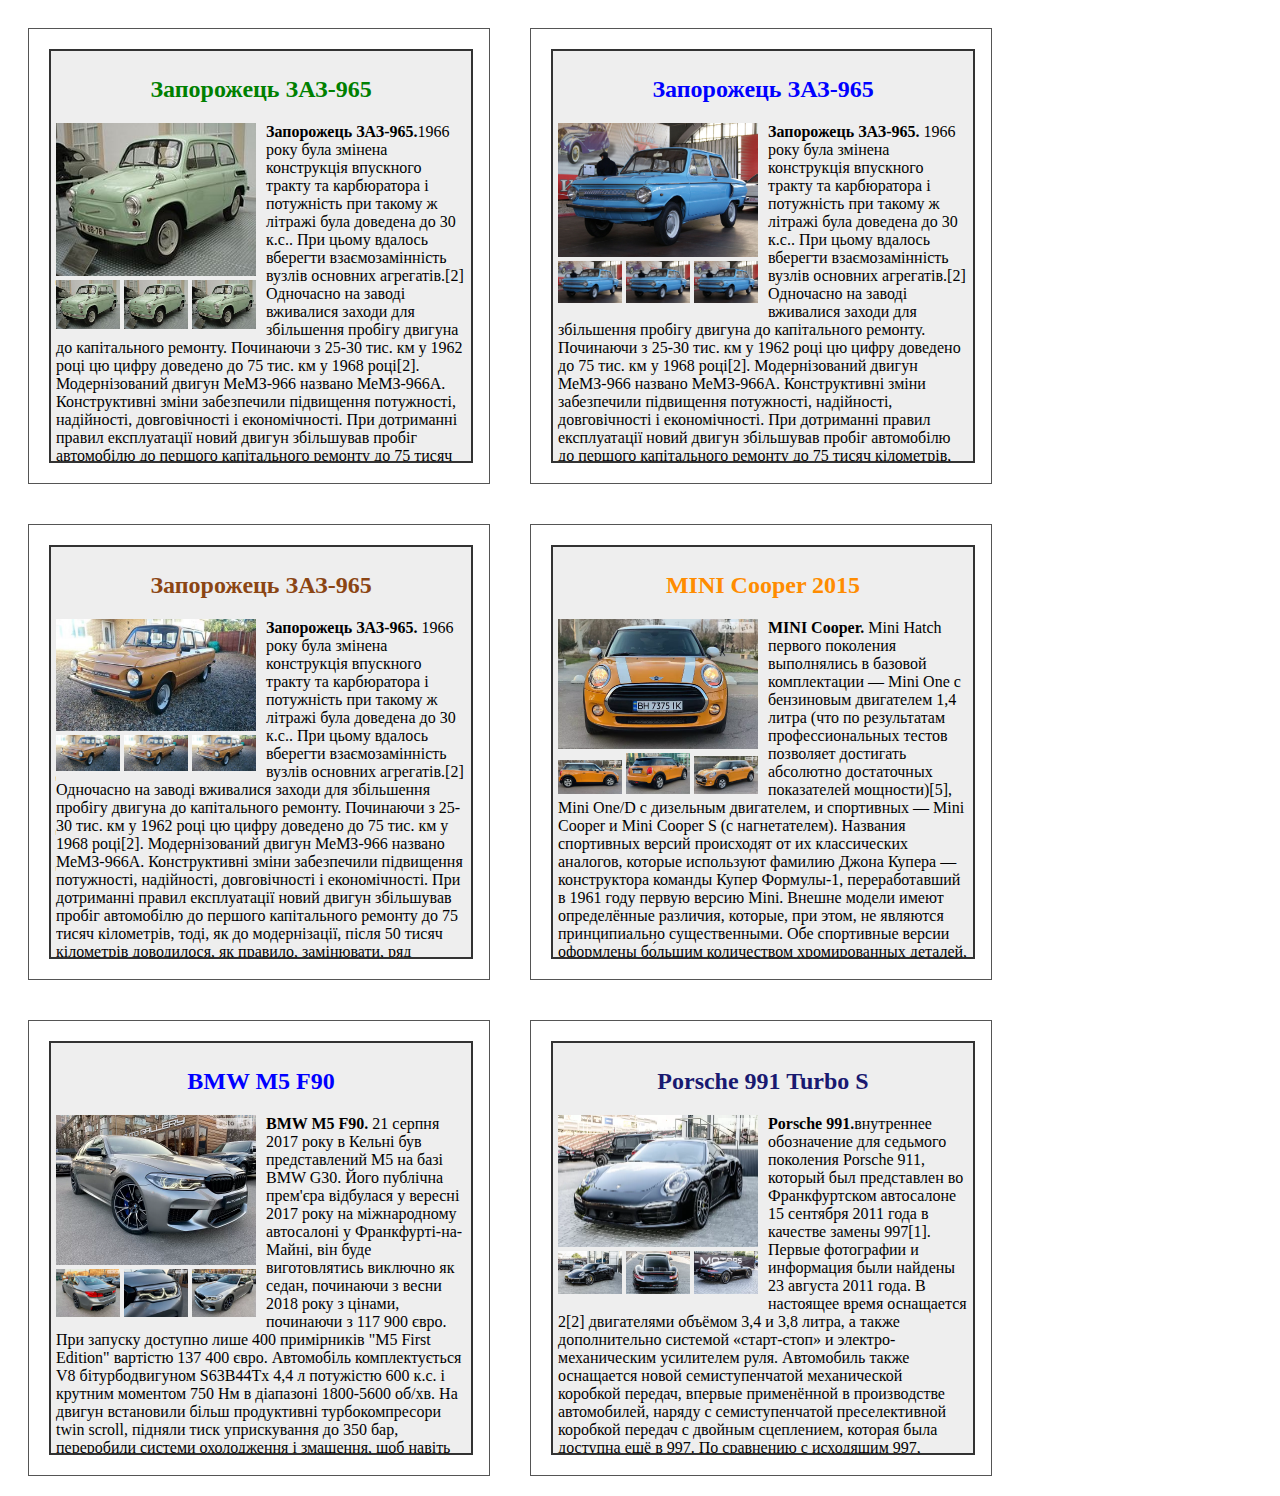
<file: L_4/index.html>
<!DOCTYPE html>
<html>
<head>
	<title>Запорожець</title>
	<link rel="stylesheet" media="all" href="css/style.css">
</head>
<body>
	<div class="shafa">
		<div class="hatka">
			<h2 align="center" style="color:#008000">Запорожець ЗАЗ-965</h2>
			<p>
				<div class="photo">
					<img class="logo" src="965.JPG">
					<div class="smal-line">
						<img class="logo_2" src="965.JPG">
						<img class="logo_2" src="965.JPG">
						<img class="logo_2" src="965.JPG">
					</div>
				</div>
					<b>Запорожець ЗАЗ-965.</b>1966 року була змінена конструкція впускного тракту та карбюратора і потужність при такому ж літражі була доведена до 30 к.с.. При цьому вдалось вберегти взаємозамінність вузлів основних агрегатів.[2]

Одночасно на заводі вживалися заходи для збільшення пробігу двигуна до капітального ремонту. Починаючи з 25-30 тис. км у 1962 році цю цифру доведено до 75 тис. км у 1968 році[2].

Модернізований двигун МеМЗ-966 названо МеМЗ-966А. Конструктивні зміни забезпечили підвищення потужності, надійності, довговічності і економічності. При дотриманні правил експлуатації новий двигун збільшував пробіг автомобілю до першого капітального ремонту до 75 тисяч кілометрів, тоді, як до модернізації, після 50 тисяч кілометрів доводилося, як правило, замінювати, ряд деталей циліндро-поршневої групи, вкладки, шатунні підшипники.[3]

Конструктори намагались зберегти взаємозамінність між моделями деталей і, де це можливо, вузлів. Модернізований двигун взаємозамінний з своїм попередником. Власник «Запорожця», купленого 2-4 роки тому (в 1964—1962 рр.), наїздивши 40-60 тис. км, приступаючи до ремонту двигуна, може придбати вузли і деталі МеМЗ-966А.[3]

У нового двигуна збільшено діаметр і змінена форма впускних клапанів у головці циліндрів. Всі деталі, якими комплектується нова головка циліндрів, крім сідла і впускного клапана, також взаємозамінні з деталями, встановленими в головках циліндрів попередніх випусків (пружини, тарілки, сухарі, клапани, напрямні тощо). Покращено оребрення, проходи для охолоджувального повітря. Нова головка циліндрів в зборі взаємозамінна з головкою циліндрів старих випусків.[3]

Модернізований двигун забезпечувався карбюратором К-125 виробництва Ленінградського карбюраторного заводу. Новий карбюратор вирізняється досконалою схемою, що забезпечує двигунові не тільки підвищення потужності, а й поліпшення економічності. На двигуні збільшено діаметр каналу і змінено фланець для кріплення карбюратора біля впускної труби.[3]

Впускна труба в зборі з карбюратором К-125 взаємозамінна з аналогічним вузлом попередньої конструкції, фланець якої розрахований на встановлення карбюратора К-123. При встановленні карбюратора К-125 замість К-123 обов'язково разом з впускною трубою необхідно замінити і повітряний фільтр.

Контрольні випробовування автомобіля з двигуном МеМЗ-966А підтвердили, що економічність і динаміка автомобіля покращилися. Швидкість зросла на 8-12 км/год, а витрата палива на 100 км знизилася приблизно на 1 л.[3]

Серйозних змін зазнав повітряний фільтр, що значно збільшило термін роботи двигуна. У новому фільтрі повітряний опір менший, ніж у фільтрі старої конструкції. Завдяки спеціальному пристрою для збереження постійної швидкості протікання повітря над ванною з оливою під час різних режимів руху, фільтр добре очищує повітря і на малих обертах. Саме це було однією з основних передумов до збільшення терміну служби деталей циліндро-поршневої групи.[3]

Замінено генератор змінного струму потужністю 250 вт замість генератора постійного струму — 165 вт. Це дозволило водієві взимку менше турбуватися за акумулятор. Це також є важливим у міських умовах, де часті зупинки і запуски двигуна.[2]

Напрямний апарат нової конструкції в зборі з вентилятором і генератором взаємозамінний з однойменним вузлом старої конструкції. Перехід на генератор змінного струму вимагає додаткового встановлення на автомобіль випрямляча і реле.

Щоб покращити тепловий режим двигуна без збільшення розмірів вентилятора і затрат потужності на його роботу, на автомобіль встановлюють масляний радіатор нової конструкції і систему дефлектування циліндрів і їх головок. Радіатор такої конструкції потребує вдвічі менше повітря, ніж попередній, для охолодження оливи до тієї ж температури. Дефлектори, прилягаючи до оребрених поверхонь, дають потрібний напрям повітряному потокові.[2]

В нового двигуна змінена конструкція шпильок, на яких кріпляться головки циліндрів. Вони тонші в середній стержньовій частині і мають більшу можливість розтягуватися під дією сил, які виникають від теплового розширення циліндрів і головок циліндрів. Видовжуючись, шпильки не перенапружують різьбове з'єднання з картером.[2]

Сама головка розрізана впоперек у нижній частині ребер. Головка з розрізом менше схильна до жолоблення і краща для ущільнення стику з циліндром. Поршні модифікованого двигуна мають посилену головку ступеневої форми (різні діаметри) на ділянці розміщення поршневих кілець. Ці поршні взаємозамінні з поршнями старої конструкції. Надійнішою стала система випуску відпрацьованих газів. Труби з'єднуються за допомогою фланців. Стальна шестерня приводу масляного насосу замінена на бронзову. Взаємозамінність деталі повністю збережена. До числа інших конструктивних змін, які так чи інакше впливають на надійність і довговічність силового агрегату, треба зарахувати встановлення підшипника з сепаратором для переднього кінця валика зчеплення. Ряд змін зроблено для покращення герметизації місць ущільнення.

Конструктори очікували, що при правильній експлуатації «Запорожця» пробіг 75 000 км до першого ремонту стане нормою .[2]

ЗАЗ-968/ЗАЗ-968М

ЗАЗ-968

ЗАЗ-968М
В квітні 1968 року з конвеєра заводу «Комунар» зійшли перші «Запорожці» з силовим агрегатом МеМЗ-968[2].

Пробіг двигуна до капітального ремонту збільшився з 25-30 тис. км у 1962 році до 75 тис. км в 1968 році. На цьому можливості агрегату «965»—"966" були практично вичерпані. Потрібний був потужніший двигун, причому такий, який можна би було встановити на «Запорожці» моделі 966 без переробки мотовідсіку. Він був створений на Мелітопольському моторному заводі. Новий агрегат, як і його попередник, об'єднував в одному блоці двигун, механізм зчеплення, коробку передач і головну передачу. Двигун отримав назву МеМЗ-968. Двигун — чотиритактний, чотирициліндровий, V-подібний, повітряного охолодження. Робочий об'єм — 1,2 л.[2]

Принципово відрізняється від старої система охолоджування. Повітря нагнітається між циліндрами і входить в терморегулюючі автоматичні пристрої. Вони або скеровують в моторний відсік теплий потік для нагріву двигуна, або, навпаки, відводять тепло назовні.[2] Заново сконструйовані впускний тракт, канали впускних клапанів і камера згоряння. Хороше охолодження і по-новому організований процес згорання дозволили збільшити ступінь стискування до 7,2-7,3 при нормальній роботі на бензині А-76.[2]

Литий колінчастий вал із високоміцного чавуну обертається в корінних підшипниках із сплаву алюмінію з цинком. Шатунні підшипники — сталево-алюмінієві. Це забезпечило хорошу зносостійкість всього кривошипно-шатунного механізму. При випробовуваннях знос шийок валу не перевищував 0,2 мікрони на 1000 км пробігу. Зменшенню зносу немало сприяє високий тиск оливи в системі, створюваний насосом високої продуктивності. Олива очищується в центрифузі, розміщеній на кінці колінчастого валу і суміщеній зі шківом приводу генератора і вентилятора.[2]

Стальні маслознімні і компресійні кільця значно зменшили витрати оливи — при швидкості 100 км/год новий двигун потребує 25-40 г на 100 км. Таблиця порівнянь старого і нового двигуна[2]:
			</p>
		</div>
	</div>
	<div class="shafa">
		<div class="hatka">
			<h2 align="center" style="color:#0000FF">Запорожець ЗАЗ-965</h2>
			<p>
				<div class="photo">
					<img class="logo" src="966.jpg">
					<div class="smal-line">
						<img class="logo_2" src="966.jpg">
						<img class="logo_2" src="966.jpg">
						<img class="logo_2" src="966.jpg">
					</div>
				</div>
					<b>Запорожець ЗАЗ-965.</b> 1966 року була змінена конструкція впускного тракту та карбюратора і потужність при такому ж літражі була доведена до 30 к.с.. При цьому вдалось вберегти взаємозамінність вузлів основних агрегатів.[2]

Одночасно на заводі вживалися заходи для збільшення пробігу двигуна до капітального ремонту. Починаючи з 25-30 тис. км у 1962 році цю цифру доведено до 75 тис. км у 1968 році[2].

Модернізований двигун МеМЗ-966 названо МеМЗ-966А. Конструктивні зміни забезпечили підвищення потужності, надійності, довговічності і економічності. При дотриманні правил експлуатації новий двигун збільшував пробіг автомобілю до першого капітального ремонту до 75 тисяч кілометрів, тоді, як до модернізації, після 50 тисяч кілометрів доводилося, як правило, замінювати, ряд деталей циліндро-поршневої групи, вкладки, шатунні підшипники.[3]

Конструктори намагались зберегти взаємозамінність між моделями деталей і, де це можливо, вузлів. Модернізований двигун взаємозамінний з своїм попередником. Власник «Запорожця», купленого 2-4 роки тому (в 1964—1962 рр.), наїздивши 40-60 тис. км, приступаючи до ремонту двигуна, може придбати вузли і деталі МеМЗ-966А.[3]

У нового двигуна збільшено діаметр і змінена форма впускних клапанів у головці циліндрів. Всі деталі, якими комплектується нова головка циліндрів, крім сідла і впускного клапана, також взаємозамінні з деталями, встановленими в головках циліндрів попередніх випусків (пружини, тарілки, сухарі, клапани, напрямні тощо). Покращено оребрення, проходи для охолоджувального повітря. Нова головка циліндрів в зборі взаємозамінна з головкою циліндрів старих випусків.[3]

Модернізований двигун забезпечувався карбюратором К-125 виробництва Ленінградського карбюраторного заводу. Новий карбюратор вирізняється досконалою схемою, що забезпечує двигунові не тільки підвищення потужності, а й поліпшення економічності. На двигуні збільшено діаметр каналу і змінено фланець для кріплення карбюратора біля впускної труби.[3]

Впускна труба в зборі з карбюратором К-125 взаємозамінна з аналогічним вузлом попередньої конструкції, фланець якої розрахований на встановлення карбюратора К-123. При встановленні карбюратора К-125 замість К-123 обов'язково разом з впускною трубою необхідно замінити і повітряний фільтр.

Контрольні випробовування автомобіля з двигуном МеМЗ-966А підтвердили, що економічність і динаміка автомобіля покращилися. Швидкість зросла на 8-12 км/год, а витрата палива на 100 км знизилася приблизно на 1 л.[3]

Серйозних змін зазнав повітряний фільтр, що значно збільшило термін роботи двигуна. У новому фільтрі повітряний опір менший, ніж у фільтрі старої конструкції. Завдяки спеціальному пристрою для збереження постійної швидкості протікання повітря над ванною з оливою під час різних режимів руху, фільтр добре очищує повітря і на малих обертах. Саме це було однією з основних передумов до збільшення терміну служби деталей циліндро-поршневої групи.[3]

Замінено генератор змінного струму потужністю 250 вт замість генератора постійного струму — 165 вт. Це дозволило водієві взимку менше турбуватися за акумулятор. Це також є важливим у міських умовах, де часті зупинки і запуски двигуна.[2]

Напрямний апарат нової конструкції в зборі з вентилятором і генератором взаємозамінний з однойменним вузлом старої конструкції. Перехід на генератор змінного струму вимагає додаткового встановлення на автомобіль випрямляча і реле.

Щоб покращити тепловий режим двигуна без збільшення розмірів вентилятора і затрат потужності на його роботу, на автомобіль встановлюють масляний радіатор нової конструкції і систему дефлектування циліндрів і їх головок. Радіатор такої конструкції потребує вдвічі менше повітря, ніж попередній, для охолодження оливи до тієї ж температури. Дефлектори, прилягаючи до оребрених поверхонь, дають потрібний напрям повітряному потокові.[2]

В нового двигуна змінена конструкція шпильок, на яких кріпляться головки циліндрів. Вони тонші в середній стержньовій частині і мають більшу можливість розтягуватися під дією сил, які виникають від теплового розширення циліндрів і головок циліндрів. Видовжуючись, шпильки не перенапружують різьбове з'єднання з картером.[2]

Сама головка розрізана впоперек у нижній частині ребер. Головка з розрізом менше схильна до жолоблення і краща для ущільнення стику з циліндром. Поршні модифікованого двигуна мають посилену головку ступеневої форми (різні діаметри) на ділянці розміщення поршневих кілець. Ці поршні взаємозамінні з поршнями старої конструкції. Надійнішою стала система випуску відпрацьованих газів. Труби з'єднуються за допомогою фланців. Стальна шестерня приводу масляного насосу замінена на бронзову. Взаємозамінність деталі повністю збережена. До числа інших конструктивних змін, які так чи інакше впливають на надійність і довговічність силового агрегату, треба зарахувати встановлення підшипника з сепаратором для переднього кінця валика зчеплення. Ряд змін зроблено для покращення герметизації місць ущільнення.

Конструктори очікували, що при правильній експлуатації «Запорожця» пробіг 75 000 км до першого ремонту стане нормою .[2]

ЗАЗ-968/ЗАЗ-968М

ЗАЗ-968

ЗАЗ-968М
В квітні 1968 року з конвеєра заводу «Комунар» зійшли перші «Запорожці» з силовим агрегатом МеМЗ-968[2].

Пробіг двигуна до капітального ремонту збільшився з 25-30 тис. км у 1962 році до 75 тис. км в 1968 році. На цьому можливості агрегату «965»—"966" були практично вичерпані. Потрібний був потужніший двигун, причому такий, який можна би було встановити на «Запорожці» моделі 966 без переробки мотовідсіку. Він був створений на Мелітопольському моторному заводі. Новий агрегат, як і його попередник, об'єднував в одному блоці двигун, механізм зчеплення, коробку передач і головну передачу. Двигун отримав назву МеМЗ-968. Двигун — чотиритактний, чотирициліндровий, V-подібний, повітряного охолодження. Робочий об'єм — 1,2 л.[2]

Принципово відрізняється від старої система охолоджування. Повітря нагнітається між циліндрами і входить в терморегулюючі автоматичні пристрої. Вони або скеровують в моторний відсік теплий потік для нагріву двигуна, або, навпаки, відводять тепло назовні.[2] Заново сконструйовані впускний тракт, канали впускних клапанів і камера згоряння. Хороше охолодження і по-новому організований процес згорання дозволили збільшити ступінь стискування до 7,2-7,3 при нормальній роботі на бензині А-76.[2]

Литий колінчастий вал із високоміцного чавуну обертається в корінних підшипниках із сплаву алюмінію з цинком. Шатунні підшипники — сталево-алюмінієві. Це забезпечило хорошу зносостійкість всього кривошипно-шатунного механізму. При випробовуваннях знос шийок валу не перевищував 0,2 мікрони на 1000 км пробігу. Зменшенню зносу немало сприяє високий тиск оливи в системі, створюваний насосом високої продуктивності. Олива очищується в центрифузі, розміщеній на кінці колінчастого валу і суміщеній зі шківом приводу генератора і вентилятора.[2]

Стальні маслознімні і компресійні кільця значно зменшили витрати оливи — при швидкості 100 км/год новий двигун потребує 25-40 г на 100 км. Таблиця порівнянь старого і нового двигуна[2]:
			</p>
		</div>
	</div>
	<div class="shafa">
		<div class="hatka">
			<h2 align="center" style="color:#8B4513">Запорожець ЗАЗ-965</h2>
			<p>
				<div class="photo">
					<img class="logo" src="968.jpg">
					<div class="smal-line">
						<img class="logo_2" src="968.jpg">
						<img class="logo_2" src="968.jpg">
						<img class="logo_2" src="968.jpg">
					</div>
				</div>
					<b>Запорожець ЗАЗ-965.</b> 1966 року була змінена конструкція впускного тракту та карбюратора і потужність при такому ж літражі була доведена до 30 к.с.. При цьому вдалось вберегти взаємозамінність вузлів основних агрегатів.[2]

Одночасно на заводі вживалися заходи для збільшення пробігу двигуна до капітального ремонту. Починаючи з 25-30 тис. км у 1962 році цю цифру доведено до 75 тис. км у 1968 році[2].

Модернізований двигун МеМЗ-966 названо МеМЗ-966А. Конструктивні зміни забезпечили підвищення потужності, надійності, довговічності і економічності. При дотриманні правил експлуатації новий двигун збільшував пробіг автомобілю до першого капітального ремонту до 75 тисяч кілометрів, тоді, як до модернізації, після 50 тисяч кілометрів доводилося, як правило, замінювати, ряд деталей циліндро-поршневої групи, вкладки, шатунні підшипники.[3]

Конструктори намагались зберегти взаємозамінність між моделями деталей і, де це можливо, вузлів. Модернізований двигун взаємозамінний з своїм попередником. Власник «Запорожця», купленого 2-4 роки тому (в 1964—1962 рр.), наїздивши 40-60 тис. км, приступаючи до ремонту двигуна, може придбати вузли і деталі МеМЗ-966А.[3]

У нового двигуна збільшено діаметр і змінена форма впускних клапанів у головці циліндрів. Всі деталі, якими комплектується нова головка циліндрів, крім сідла і впускного клапана, також взаємозамінні з деталями, встановленими в головках циліндрів попередніх випусків (пружини, тарілки, сухарі, клапани, напрямні тощо). Покращено оребрення, проходи для охолоджувального повітря. Нова головка циліндрів в зборі взаємозамінна з головкою циліндрів старих випусків.[3]

Модернізований двигун забезпечувався карбюратором К-125 виробництва Ленінградського карбюраторного заводу. Новий карбюратор вирізняється досконалою схемою, що забезпечує двигунові не тільки підвищення потужності, а й поліпшення економічності. На двигуні збільшено діаметр каналу і змінено фланець для кріплення карбюратора біля впускної труби.[3]

Впускна труба в зборі з карбюратором К-125 взаємозамінна з аналогічним вузлом попередньої конструкції, фланець якої розрахований на встановлення карбюратора К-123. При встановленні карбюратора К-125 замість К-123 обов'язково разом з впускною трубою необхідно замінити і повітряний фільтр.

Контрольні випробовування автомобіля з двигуном МеМЗ-966А підтвердили, що економічність і динаміка автомобіля покращилися. Швидкість зросла на 8-12 км/год, а витрата палива на 100 км знизилася приблизно на 1 л.[3]

Серйозних змін зазнав повітряний фільтр, що значно збільшило термін роботи двигуна. У новому фільтрі повітряний опір менший, ніж у фільтрі старої конструкції. Завдяки спеціальному пристрою для збереження постійної швидкості протікання повітря над ванною з оливою під час різних режимів руху, фільтр добре очищує повітря і на малих обертах. Саме це було однією з основних передумов до збільшення терміну служби деталей циліндро-поршневої групи.[3]

Замінено генератор змінного струму потужністю 250 вт замість генератора постійного струму — 165 вт. Це дозволило водієві взимку менше турбуватися за акумулятор. Це також є важливим у міських умовах, де часті зупинки і запуски двигуна.[2]

Напрямний апарат нової конструкції в зборі з вентилятором і генератором взаємозамінний з однойменним вузлом старої конструкції. Перехід на генератор змінного струму вимагає додаткового встановлення на автомобіль випрямляча і реле.

Щоб покращити тепловий режим двигуна без збільшення розмірів вентилятора і затрат потужності на його роботу, на автомобіль встановлюють масляний радіатор нової конструкції і систему дефлектування циліндрів і їх головок. Радіатор такої конструкції потребує вдвічі менше повітря, ніж попередній, для охолодження оливи до тієї ж температури. Дефлектори, прилягаючи до оребрених поверхонь, дають потрібний напрям повітряному потокові.[2]

В нового двигуна змінена конструкція шпильок, на яких кріпляться головки циліндрів. Вони тонші в середній стержньовій частині і мають більшу можливість розтягуватися під дією сил, які виникають від теплового розширення циліндрів і головок циліндрів. Видовжуючись, шпильки не перенапружують різьбове з'єднання з картером.[2]

Сама головка розрізана впоперек у нижній частині ребер. Головка з розрізом менше схильна до жолоблення і краща для ущільнення стику з циліндром. Поршні модифікованого двигуна мають посилену головку ступеневої форми (різні діаметри) на ділянці розміщення поршневих кілець. Ці поршні взаємозамінні з поршнями старої конструкції. Надійнішою стала система випуску відпрацьованих газів. Труби з'єднуються за допомогою фланців. Стальна шестерня приводу масляного насосу замінена на бронзову. Взаємозамінність деталі повністю збережена. До числа інших конструктивних змін, які так чи інакше впливають на надійність і довговічність силового агрегату, треба зарахувати встановлення підшипника з сепаратором для переднього кінця валика зчеплення. Ряд змін зроблено для покращення герметизації місць ущільнення.

Конструктори очікували, що при правильній експлуатації «Запорожця» пробіг 75 000 км до першого ремонту стане нормою .[2]

ЗАЗ-968/ЗАЗ-968М

ЗАЗ-968

ЗАЗ-968М
В квітні 1968 року з конвеєра заводу «Комунар» зійшли перші «Запорожці» з силовим агрегатом МеМЗ-968[2].

Пробіг двигуна до капітального ремонту збільшився з 25-30 тис. км у 1962 році до 75 тис. км в 1968 році. На цьому можливості агрегату «965»—"966" були практично вичерпані. Потрібний був потужніший двигун, причому такий, який можна би було встановити на «Запорожці» моделі 966 без переробки мотовідсіку. Він був створений на Мелітопольському моторному заводі. Новий агрегат, як і його попередник, об'єднував в одному блоці двигун, механізм зчеплення, коробку передач і головну передачу. Двигун отримав назву МеМЗ-968. Двигун — чотиритактний, чотирициліндровий, V-подібний, повітряного охолодження. Робочий об'єм — 1,2 л.[2]

Принципово відрізняється від старої система охолоджування. Повітря нагнітається між циліндрами і входить в терморегулюючі автоматичні пристрої. Вони або скеровують в моторний відсік теплий потік для нагріву двигуна, або, навпаки, відводять тепло назовні.[2] Заново сконструйовані впускний тракт, канали впускних клапанів і камера згоряння. Хороше охолодження і по-новому організований процес згорання дозволили збільшити ступінь стискування до 7,2-7,3 при нормальній роботі на бензині А-76.[2]

Литий колінчастий вал із високоміцного чавуну обертається в корінних підшипниках із сплаву алюмінію з цинком. Шатунні підшипники — сталево-алюмінієві. Це забезпечило хорошу зносостійкість всього кривошипно-шатунного механізму. При випробовуваннях знос шийок валу не перевищував 0,2 мікрони на 1000 км пробігу. Зменшенню зносу немало сприяє високий тиск оливи в системі, створюваний насосом високої продуктивності. Олива очищується в центрифузі, розміщеній на кінці колінчастого валу і суміщеній зі шківом приводу генератора і вентилятора.[2]

Стальні маслознімні і компресійні кільця значно зменшили витрати оливи — при швидкості 100 км/год новий двигун потребує 25-40 г на 100 км. Таблиця порівнянь старого і нового двигуна[2]:
			</p>
		</div>

	</div>
		<div class="shafa">
		<div class="hatka">
			<h2 align="center" style="color:#FF8C00">MINI Cooper 2015</h2>
			<p>
				<div class="photo">
					<img class="logo" src="123.webp">
					<div class="smal-line">
						<img class="logo_2" src="124.webp">
						<img class="logo_2" src="125.webp">
						<img class="logo_2" src="126.webp">
					</div>
				</div>
					<b>MINI Cooper.</b> Mini Hatch первого поколения выполнялись в базовой комплектации — Mini One с бензиновым двигателем 1,4 литра (что по результатам профессиональных тестов позволяет достигать абсолютно достаточных показателей мощности)[5], Mini One/D с дизельным двигателем, и спортивных — Mini Cooper и Mini Cooper S (с нагнетателем).

Названия спортивных версий происходят от их классических аналогов, которые используют фамилию Джона Купера — конструктора команды Купер Формулы-1, переработавший в 1961 году первую версию Mini. Внешне модели имеют определённые различия, которые, при этом, не являются принципиально существенными. Обе спортивные версии оформлены бо́льшим количеством хромированных деталей, Cooper S оснащён сдвоенной выхлопной трубой и, соответственно, характерным для автомобилей с нагнетателем заборным устройством на капоте. Его салон оснащён спортивными сиденьями с дополнительными валиками боковой поддержки.

На рынке США и Австралии предложены в основном спортивные версии, так как жаркий климат требует наличие кондиционера, а менее мощные модификации не позволяют его полноценную эксплуатацию.
			</p>
		</div>
			</div>
		<div class="shafa">
		<div class="hatka">
			<h2 align="center" style="color:#0000FF">BMW M5 F90</h2>
			<p>
				<div class="photo">
					<img class="logo" src="BMW1.webp">
					<div class="smal-line">
						<img class="logo_2" src="BMW2.webp">
						<img class="logo_2" src="BMW4.webp">
						<img class="logo_2" src="BMW3.webp">
					</div>
				</div>
					<b>BMW M5 F90.</b> 21 серпня 2017 року в Кельні був представлений M5 на базі BMW G30. Його публічна прем'єра відбулася у вересні 2017 року на міжнародному автосалоні у Франкфурті-на-Майні, він буде виготовлятись виключно як седан, починаючи з весни 2018 року з цінами, починаючи з 117 900 євро. При запуску доступно лише 400 примірників "M5 First Edition" вартістю 137 400 євро.

Автомобіль комплектується V8 бітурбодвигуном S63B44Tx 4,4 л потужістю 600 к.с. і крутним моментом 750 Нм в діапазоні 1800-5600 об/хв. На двигун встановили більш продуктивні турбокомпресори twin scroll, підняли тиск уприскування до 350 бар, переробили системи охолодження і змащення, щоб навіть на треку не виникало масляного голодування. З місця до 200 км/год BMW M5 F90 розганяється за 11,1 с.


BMW M5 F90 отримав систему повного приводу M xDrive з електроннокерованою багатодисковою муфтою, що блокує в діапазоні 0-100%. Можна примусово активувати задньопривідний режим. Базовим оснащенням є восьмиступінчаста АКПП (замість колишнього преселективного «робота») і активний задній M-диференціал. 
			</p>
		</div>
			</div>
		<div class="shafa">
		<div class="hatka">
			<h2 align="center" style="color:#191970">Porsche 991 Turbo S</h2>
			<p>
				<div class="photo">
					<img class="logo" src="9111.webp">
					<div class="smal-line">
						<img class="logo_2" src="9112.webp">
						<img class="logo_2" src="9114.webp">
						<img class="logo_2" src="9113.webp">
					</div>
				</div>
					<b>Porsche 991.</b>внутреннее обозначение для седьмого поколения Porsche 911, который был представлен во Франкфуртском автосалоне 15 сентября 2011 года в качестве замены 997[1]. Первые фотографии и информация были найдены 23 августа 2011 года.

В настоящее время оснащается 2[2] двигателями объёмом 3,4 и 3,8 литра, а также дополнительно системой «старт-стоп» и электро-механическим усилителем руля. Автомобиль также оснащается новой семиступенчатой механической коробкой передач, впервые применённой в производстве автомобилей, наряду с семиступенчатой преселективной коробкой передач с двойным сцеплением, которая была доступна ещё в 997.

По сравнению с исходящим 997, колесная база 991 увеличена на 100 мм до 2450 мм, общая длина — на 70 мм до 4490 мм. Новый Transaxle был разработан так, что задние колеса были перемещены на 76 мм назад по отношению к положению двигателя, что значительно улучшает распределение веса и характеристики нового 911. В связи с использованием высокопрочных сталей, алюминия и некоторых сплавов вес был уменьшен на 45 кг до 1470 кг.

Изображения 991 были опубликованы в Интернете 18 августа 2011 года, до официального дебюта автомобиля. Фотографии 991-го показали, что Porsche сделал эволюционный шаг в дизайне, так же, как и в предыдущих поколениях 997 и 996.

Porsche 991 получил титул World Performance Car 2012, вскоре после того, как умер знаменитый дизайнер Porsche Фердинанд Александр Порше[3].

В марте 2013 года на Женевском автосалоне было показано купе 911 GT3. Оно имеет тот же 3,8-литровый двигатель с увеличенной до 475 л. с. мощностью и 7-ступенчатую коробку передач Porsche Doppelkupplung[4].

В мае 2013 года была представлена модель 911 Turbo — самая мощная в линейке моделей 911[5]. Она оснащается форсированным до 520 лошадиных сил 3,8-литровым двигателем и исключительно роботизированной трансмиссией (раньше модели Turbo оснащались механической коробкой передач). Кроме того, наряду с моделью Turbo появилась модель Turbo S, мощность которой была увеличена до 560 л. с.

На Женевском автосалоне-2015 дебютировал Porsche 911 GT3 RS в кузове 991. Автомобиль получил новый 4-литровый двигатель с мощностью 500 л.с.и 7-ступенчатый робот. Разгон до сотни занимает 3,3 с[6]. Максимальная скорость — 310 км/ч. Масса автомобиля 1420 кг, на 10 килограммов легче стандартного GT3. 911 GT3 RS проехал круг Нюрбургринга за 7 минут 20 секунд. Если сравнивать, то прежний GT3 RS(997) и полноприводный 911 Turbo S на семь секунд медленнее.

1 марта 2016 года на был представлен 911R . Он имеет много общего с GT3RS, но есть и различия, был убран каркас безопасности, задний спойлер и облегчён кузов, что позволило снизить массу на 50 килограммов. Автомобиль комплектуется исключительно шестиступенчатой механической коробкой передач, максимальная скорость составляет 323 км/ч. Тираж автомобиля ограничен 991-им экземпляром 
			</p>
		</div>


</body>
</html>
</file>
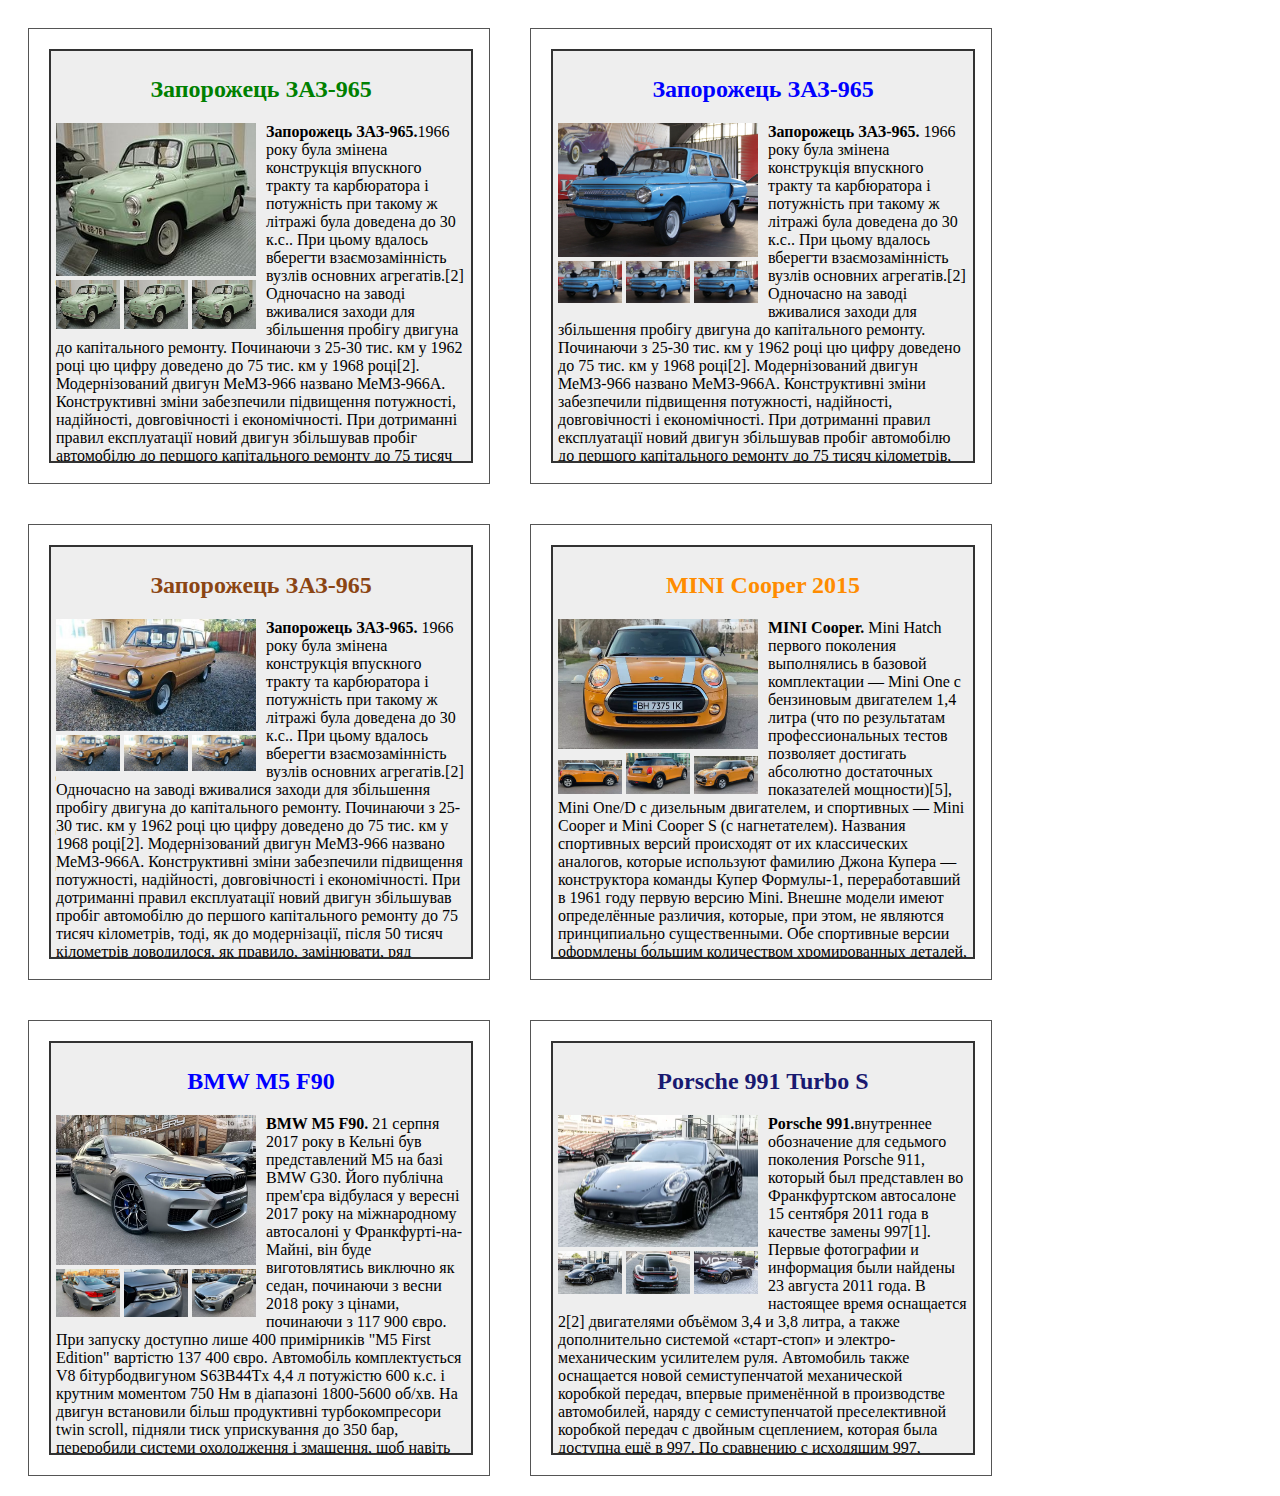
<file: L_4/L_4.html>
<!DOCTYPE html>
<html>
<head>
	<title>Запорожець</title>
	<link rel="stylesheet" media="all" href="css/style.css">
</head>
<body>
	<div class="shafa">
		<div class="hatka">
			<h2 align="center" style="color:#008000">Запорожець ЗАЗ-965</h2>
			<p>
				<div class="photo">
					<img class="logo" src="965.JPG">
					<div class="smal-line">
						<img class="logo_2" src="965.JPG">
						<img class="logo_2" src="965.JPG">
						<img class="logo_2" src="965.JPG">
					</div>
				</div>
					<b>Запорожець ЗАЗ-965.</b>1966 року була змінена конструкція впускного тракту та карбюратора і потужність при такому ж літражі була доведена до 30 к.с.. При цьому вдалось вберегти взаємозамінність вузлів основних агрегатів.[2]

Одночасно на заводі вживалися заходи для збільшення пробігу двигуна до капітального ремонту. Починаючи з 25-30 тис. км у 1962 році цю цифру доведено до 75 тис. км у 1968 році[2].

Модернізований двигун МеМЗ-966 названо МеМЗ-966А. Конструктивні зміни забезпечили підвищення потужності, надійності, довговічності і економічності. При дотриманні правил експлуатації новий двигун збільшував пробіг автомобілю до першого капітального ремонту до 75 тисяч кілометрів, тоді, як до модернізації, після 50 тисяч кілометрів доводилося, як правило, замінювати, ряд деталей циліндро-поршневої групи, вкладки, шатунні підшипники.[3]

Конструктори намагались зберегти взаємозамінність між моделями деталей і, де це можливо, вузлів. Модернізований двигун взаємозамінний з своїм попередником. Власник «Запорожця», купленого 2-4 роки тому (в 1964—1962 рр.), наїздивши 40-60 тис. км, приступаючи до ремонту двигуна, може придбати вузли і деталі МеМЗ-966А.[3]

У нового двигуна збільшено діаметр і змінена форма впускних клапанів у головці циліндрів. Всі деталі, якими комплектується нова головка циліндрів, крім сідла і впускного клапана, також взаємозамінні з деталями, встановленими в головках циліндрів попередніх випусків (пружини, тарілки, сухарі, клапани, напрямні тощо). Покращено оребрення, проходи для охолоджувального повітря. Нова головка циліндрів в зборі взаємозамінна з головкою циліндрів старих випусків.[3]

Модернізований двигун забезпечувався карбюратором К-125 виробництва Ленінградського карбюраторного заводу. Новий карбюратор вирізняється досконалою схемою, що забезпечує двигунові не тільки підвищення потужності, а й поліпшення економічності. На двигуні збільшено діаметр каналу і змінено фланець для кріплення карбюратора біля впускної труби.[3]

Впускна труба в зборі з карбюратором К-125 взаємозамінна з аналогічним вузлом попередньої конструкції, фланець якої розрахований на встановлення карбюратора К-123. При встановленні карбюратора К-125 замість К-123 обов'язково разом з впускною трубою необхідно замінити і повітряний фільтр.

Контрольні випробовування автомобіля з двигуном МеМЗ-966А підтвердили, що економічність і динаміка автомобіля покращилися. Швидкість зросла на 8-12 км/год, а витрата палива на 100 км знизилася приблизно на 1 л.[3]

Серйозних змін зазнав повітряний фільтр, що значно збільшило термін роботи двигуна. У новому фільтрі повітряний опір менший, ніж у фільтрі старої конструкції. Завдяки спеціальному пристрою для збереження постійної швидкості протікання повітря над ванною з оливою під час різних режимів руху, фільтр добре очищує повітря і на малих обертах. Саме це було однією з основних передумов до збільшення терміну служби деталей циліндро-поршневої групи.[3]

Замінено генератор змінного струму потужністю 250 вт замість генератора постійного струму — 165 вт. Це дозволило водієві взимку менше турбуватися за акумулятор. Це також є важливим у міських умовах, де часті зупинки і запуски двигуна.[2]

Напрямний апарат нової конструкції в зборі з вентилятором і генератором взаємозамінний з однойменним вузлом старої конструкції. Перехід на генератор змінного струму вимагає додаткового встановлення на автомобіль випрямляча і реле.

Щоб покращити тепловий режим двигуна без збільшення розмірів вентилятора і затрат потужності на його роботу, на автомобіль встановлюють масляний радіатор нової конструкції і систему дефлектування циліндрів і їх головок. Радіатор такої конструкції потребує вдвічі менше повітря, ніж попередній, для охолодження оливи до тієї ж температури. Дефлектори, прилягаючи до оребрених поверхонь, дають потрібний напрям повітряному потокові.[2]

В нового двигуна змінена конструкція шпильок, на яких кріпляться головки циліндрів. Вони тонші в середній стержньовій частині і мають більшу можливість розтягуватися під дією сил, які виникають від теплового розширення циліндрів і головок циліндрів. Видовжуючись, шпильки не перенапружують різьбове з'єднання з картером.[2]

Сама головка розрізана впоперек у нижній частині ребер. Головка з розрізом менше схильна до жолоблення і краща для ущільнення стику з циліндром. Поршні модифікованого двигуна мають посилену головку ступеневої форми (різні діаметри) на ділянці розміщення поршневих кілець. Ці поршні взаємозамінні з поршнями старої конструкції. Надійнішою стала система випуску відпрацьованих газів. Труби з'єднуються за допомогою фланців. Стальна шестерня приводу масляного насосу замінена на бронзову. Взаємозамінність деталі повністю збережена. До числа інших конструктивних змін, які так чи інакше впливають на надійність і довговічність силового агрегату, треба зарахувати встановлення підшипника з сепаратором для переднього кінця валика зчеплення. Ряд змін зроблено для покращення герметизації місць ущільнення.

Конструктори очікували, що при правильній експлуатації «Запорожця» пробіг 75 000 км до першого ремонту стане нормою .[2]

ЗАЗ-968/ЗАЗ-968М

ЗАЗ-968

ЗАЗ-968М
В квітні 1968 року з конвеєра заводу «Комунар» зійшли перші «Запорожці» з силовим агрегатом МеМЗ-968[2].

Пробіг двигуна до капітального ремонту збільшився з 25-30 тис. км у 1962 році до 75 тис. км в 1968 році. На цьому можливості агрегату «965»—"966" були практично вичерпані. Потрібний був потужніший двигун, причому такий, який можна би було встановити на «Запорожці» моделі 966 без переробки мотовідсіку. Він був створений на Мелітопольському моторному заводі. Новий агрегат, як і його попередник, об'єднував в одному блоці двигун, механізм зчеплення, коробку передач і головну передачу. Двигун отримав назву МеМЗ-968. Двигун — чотиритактний, чотирициліндровий, V-подібний, повітряного охолодження. Робочий об'єм — 1,2 л.[2]

Принципово відрізняється від старої система охолоджування. Повітря нагнітається між циліндрами і входить в терморегулюючі автоматичні пристрої. Вони або скеровують в моторний відсік теплий потік для нагріву двигуна, або, навпаки, відводять тепло назовні.[2] Заново сконструйовані впускний тракт, канали впускних клапанів і камера згоряння. Хороше охолодження і по-новому організований процес згорання дозволили збільшити ступінь стискування до 7,2-7,3 при нормальній роботі на бензині А-76.[2]

Литий колінчастий вал із високоміцного чавуну обертається в корінних підшипниках із сплаву алюмінію з цинком. Шатунні підшипники — сталево-алюмінієві. Це забезпечило хорошу зносостійкість всього кривошипно-шатунного механізму. При випробовуваннях знос шийок валу не перевищував 0,2 мікрони на 1000 км пробігу. Зменшенню зносу немало сприяє високий тиск оливи в системі, створюваний насосом високої продуктивності. Олива очищується в центрифузі, розміщеній на кінці колінчастого валу і суміщеній зі шківом приводу генератора і вентилятора.[2]

Стальні маслознімні і компресійні кільця значно зменшили витрати оливи — при швидкості 100 км/год новий двигун потребує 25-40 г на 100 км. Таблиця порівнянь старого і нового двигуна[2]:
			</p>
		</div>
	</div>
	<div class="shafa">
		<div class="hatka">
			<h2 align="center" style="color:#0000FF">Запорожець ЗАЗ-965</h2>
			<p>
				<div class="photo">
					<img class="logo" src="966.jpg">
					<div class="smal-line">
						<img class="logo_2" src="966.jpg">
						<img class="logo_2" src="966.jpg">
						<img class="logo_2" src="966.jpg">
					</div>
				</div>
					<b>Запорожець ЗАЗ-965.</b> 1966 року була змінена конструкція впускного тракту та карбюратора і потужність при такому ж літражі була доведена до 30 к.с.. При цьому вдалось вберегти взаємозамінність вузлів основних агрегатів.[2]

Одночасно на заводі вживалися заходи для збільшення пробігу двигуна до капітального ремонту. Починаючи з 25-30 тис. км у 1962 році цю цифру доведено до 75 тис. км у 1968 році[2].

Модернізований двигун МеМЗ-966 названо МеМЗ-966А. Конструктивні зміни забезпечили підвищення потужності, надійності, довговічності і економічності. При дотриманні правил експлуатації новий двигун збільшував пробіг автомобілю до першого капітального ремонту до 75 тисяч кілометрів, тоді, як до модернізації, після 50 тисяч кілометрів доводилося, як правило, замінювати, ряд деталей циліндро-поршневої групи, вкладки, шатунні підшипники.[3]

Конструктори намагались зберегти взаємозамінність між моделями деталей і, де це можливо, вузлів. Модернізований двигун взаємозамінний з своїм попередником. Власник «Запорожця», купленого 2-4 роки тому (в 1964—1962 рр.), наїздивши 40-60 тис. км, приступаючи до ремонту двигуна, може придбати вузли і деталі МеМЗ-966А.[3]

У нового двигуна збільшено діаметр і змінена форма впускних клапанів у головці циліндрів. Всі деталі, якими комплектується нова головка циліндрів, крім сідла і впускного клапана, також взаємозамінні з деталями, встановленими в головках циліндрів попередніх випусків (пружини, тарілки, сухарі, клапани, напрямні тощо). Покращено оребрення, проходи для охолоджувального повітря. Нова головка циліндрів в зборі взаємозамінна з головкою циліндрів старих випусків.[3]

Модернізований двигун забезпечувався карбюратором К-125 виробництва Ленінградського карбюраторного заводу. Новий карбюратор вирізняється досконалою схемою, що забезпечує двигунові не тільки підвищення потужності, а й поліпшення економічності. На двигуні збільшено діаметр каналу і змінено фланець для кріплення карбюратора біля впускної труби.[3]

Впускна труба в зборі з карбюратором К-125 взаємозамінна з аналогічним вузлом попередньої конструкції, фланець якої розрахований на встановлення карбюратора К-123. При встановленні карбюратора К-125 замість К-123 обов'язково разом з впускною трубою необхідно замінити і повітряний фільтр.

Контрольні випробовування автомобіля з двигуном МеМЗ-966А підтвердили, що економічність і динаміка автомобіля покращилися. Швидкість зросла на 8-12 км/год, а витрата палива на 100 км знизилася приблизно на 1 л.[3]

Серйозних змін зазнав повітряний фільтр, що значно збільшило термін роботи двигуна. У новому фільтрі повітряний опір менший, ніж у фільтрі старої конструкції. Завдяки спеціальному пристрою для збереження постійної швидкості протікання повітря над ванною з оливою під час різних режимів руху, фільтр добре очищує повітря і на малих обертах. Саме це було однією з основних передумов до збільшення терміну служби деталей циліндро-поршневої групи.[3]

Замінено генератор змінного струму потужністю 250 вт замість генератора постійного струму — 165 вт. Це дозволило водієві взимку менше турбуватися за акумулятор. Це також є важливим у міських умовах, де часті зупинки і запуски двигуна.[2]

Напрямний апарат нової конструкції в зборі з вентилятором і генератором взаємозамінний з однойменним вузлом старої конструкції. Перехід на генератор змінного струму вимагає додаткового встановлення на автомобіль випрямляча і реле.

Щоб покращити тепловий режим двигуна без збільшення розмірів вентилятора і затрат потужності на його роботу, на автомобіль встановлюють масляний радіатор нової конструкції і систему дефлектування циліндрів і їх головок. Радіатор такої конструкції потребує вдвічі менше повітря, ніж попередній, для охолодження оливи до тієї ж температури. Дефлектори, прилягаючи до оребрених поверхонь, дають потрібний напрям повітряному потокові.[2]

В нового двигуна змінена конструкція шпильок, на яких кріпляться головки циліндрів. Вони тонші в середній стержньовій частині і мають більшу можливість розтягуватися під дією сил, які виникають від теплового розширення циліндрів і головок циліндрів. Видовжуючись, шпильки не перенапружують різьбове з'єднання з картером.[2]

Сама головка розрізана впоперек у нижній частині ребер. Головка з розрізом менше схильна до жолоблення і краща для ущільнення стику з циліндром. Поршні модифікованого двигуна мають посилену головку ступеневої форми (різні діаметри) на ділянці розміщення поршневих кілець. Ці поршні взаємозамінні з поршнями старої конструкції. Надійнішою стала система випуску відпрацьованих газів. Труби з'єднуються за допомогою фланців. Стальна шестерня приводу масляного насосу замінена на бронзову. Взаємозамінність деталі повністю збережена. До числа інших конструктивних змін, які так чи інакше впливають на надійність і довговічність силового агрегату, треба зарахувати встановлення підшипника з сепаратором для переднього кінця валика зчеплення. Ряд змін зроблено для покращення герметизації місць ущільнення.

Конструктори очікували, що при правильній експлуатації «Запорожця» пробіг 75 000 км до першого ремонту стане нормою .[2]

ЗАЗ-968/ЗАЗ-968М

ЗАЗ-968

ЗАЗ-968М
В квітні 1968 року з конвеєра заводу «Комунар» зійшли перші «Запорожці» з силовим агрегатом МеМЗ-968[2].

Пробіг двигуна до капітального ремонту збільшився з 25-30 тис. км у 1962 році до 75 тис. км в 1968 році. На цьому можливості агрегату «965»—"966" були практично вичерпані. Потрібний був потужніший двигун, причому такий, який можна би було встановити на «Запорожці» моделі 966 без переробки мотовідсіку. Він був створений на Мелітопольському моторному заводі. Новий агрегат, як і його попередник, об'єднував в одному блоці двигун, механізм зчеплення, коробку передач і головну передачу. Двигун отримав назву МеМЗ-968. Двигун — чотиритактний, чотирициліндровий, V-подібний, повітряного охолодження. Робочий об'єм — 1,2 л.[2]

Принципово відрізняється від старої система охолоджування. Повітря нагнітається між циліндрами і входить в терморегулюючі автоматичні пристрої. Вони або скеровують в моторний відсік теплий потік для нагріву двигуна, або, навпаки, відводять тепло назовні.[2] Заново сконструйовані впускний тракт, канали впускних клапанів і камера згоряння. Хороше охолодження і по-новому організований процес згорання дозволили збільшити ступінь стискування до 7,2-7,3 при нормальній роботі на бензині А-76.[2]

Литий колінчастий вал із високоміцного чавуну обертається в корінних підшипниках із сплаву алюмінію з цинком. Шатунні підшипники — сталево-алюмінієві. Це забезпечило хорошу зносостійкість всього кривошипно-шатунного механізму. При випробовуваннях знос шийок валу не перевищував 0,2 мікрони на 1000 км пробігу. Зменшенню зносу немало сприяє високий тиск оливи в системі, створюваний насосом високої продуктивності. Олива очищується в центрифузі, розміщеній на кінці колінчастого валу і суміщеній зі шківом приводу генератора і вентилятора.[2]

Стальні маслознімні і компресійні кільця значно зменшили витрати оливи — при швидкості 100 км/год новий двигун потребує 25-40 г на 100 км. Таблиця порівнянь старого і нового двигуна[2]:
			</p>
		</div>
	</div>
	<div class="shafa">
		<div class="hatka">
			<h2 align="center" style="color:#8B4513">Запорожець ЗАЗ-965</h2>
			<p>
				<div class="photo">
					<img class="logo" src="968.jpg">
					<div class="smal-line">
						<img class="logo_2" src="968.jpg">
						<img class="logo_2" src="968.jpg">
						<img class="logo_2" src="968.jpg">
					</div>
				</div>
					<b>Запорожець ЗАЗ-965.</b> 1966 року була змінена конструкція впускного тракту та карбюратора і потужність при такому ж літражі була доведена до 30 к.с.. При цьому вдалось вберегти взаємозамінність вузлів основних агрегатів.[2]

Одночасно на заводі вживалися заходи для збільшення пробігу двигуна до капітального ремонту. Починаючи з 25-30 тис. км у 1962 році цю цифру доведено до 75 тис. км у 1968 році[2].

Модернізований двигун МеМЗ-966 названо МеМЗ-966А. Конструктивні зміни забезпечили підвищення потужності, надійності, довговічності і економічності. При дотриманні правил експлуатації новий двигун збільшував пробіг автомобілю до першого капітального ремонту до 75 тисяч кілометрів, тоді, як до модернізації, після 50 тисяч кілометрів доводилося, як правило, замінювати, ряд деталей циліндро-поршневої групи, вкладки, шатунні підшипники.[3]

Конструктори намагались зберегти взаємозамінність між моделями деталей і, де це можливо, вузлів. Модернізований двигун взаємозамінний з своїм попередником. Власник «Запорожця», купленого 2-4 роки тому (в 1964—1962 рр.), наїздивши 40-60 тис. км, приступаючи до ремонту двигуна, може придбати вузли і деталі МеМЗ-966А.[3]

У нового двигуна збільшено діаметр і змінена форма впускних клапанів у головці циліндрів. Всі деталі, якими комплектується нова головка циліндрів, крім сідла і впускного клапана, також взаємозамінні з деталями, встановленими в головках циліндрів попередніх випусків (пружини, тарілки, сухарі, клапани, напрямні тощо). Покращено оребрення, проходи для охолоджувального повітря. Нова головка циліндрів в зборі взаємозамінна з головкою циліндрів старих випусків.[3]

Модернізований двигун забезпечувався карбюратором К-125 виробництва Ленінградського карбюраторного заводу. Новий карбюратор вирізняється досконалою схемою, що забезпечує двигунові не тільки підвищення потужності, а й поліпшення економічності. На двигуні збільшено діаметр каналу і змінено фланець для кріплення карбюратора біля впускної труби.[3]

Впускна труба в зборі з карбюратором К-125 взаємозамінна з аналогічним вузлом попередньої конструкції, фланець якої розрахований на встановлення карбюратора К-123. При встановленні карбюратора К-125 замість К-123 обов'язково разом з впускною трубою необхідно замінити і повітряний фільтр.

Контрольні випробовування автомобіля з двигуном МеМЗ-966А підтвердили, що економічність і динаміка автомобіля покращилися. Швидкість зросла на 8-12 км/год, а витрата палива на 100 км знизилася приблизно на 1 л.[3]

Серйозних змін зазнав повітряний фільтр, що значно збільшило термін роботи двигуна. У новому фільтрі повітряний опір менший, ніж у фільтрі старої конструкції. Завдяки спеціальному пристрою для збереження постійної швидкості протікання повітря над ванною з оливою під час різних режимів руху, фільтр добре очищує повітря і на малих обертах. Саме це було однією з основних передумов до збільшення терміну служби деталей циліндро-поршневої групи.[3]

Замінено генератор змінного струму потужністю 250 вт замість генератора постійного струму — 165 вт. Це дозволило водієві взимку менше турбуватися за акумулятор. Це також є важливим у міських умовах, де часті зупинки і запуски двигуна.[2]

Напрямний апарат нової конструкції в зборі з вентилятором і генератором взаємозамінний з однойменним вузлом старої конструкції. Перехід на генератор змінного струму вимагає додаткового встановлення на автомобіль випрямляча і реле.

Щоб покращити тепловий режим двигуна без збільшення розмірів вентилятора і затрат потужності на його роботу, на автомобіль встановлюють масляний радіатор нової конструкції і систему дефлектування циліндрів і їх головок. Радіатор такої конструкції потребує вдвічі менше повітря, ніж попередній, для охолодження оливи до тієї ж температури. Дефлектори, прилягаючи до оребрених поверхонь, дають потрібний напрям повітряному потокові.[2]

В нового двигуна змінена конструкція шпильок, на яких кріпляться головки циліндрів. Вони тонші в середній стержньовій частині і мають більшу можливість розтягуватися під дією сил, які виникають від теплового розширення циліндрів і головок циліндрів. Видовжуючись, шпильки не перенапружують різьбове з'єднання з картером.[2]

Сама головка розрізана впоперек у нижній частині ребер. Головка з розрізом менше схильна до жолоблення і краща для ущільнення стику з циліндром. Поршні модифікованого двигуна мають посилену головку ступеневої форми (різні діаметри) на ділянці розміщення поршневих кілець. Ці поршні взаємозамінні з поршнями старої конструкції. Надійнішою стала система випуску відпрацьованих газів. Труби з'єднуються за допомогою фланців. Стальна шестерня приводу масляного насосу замінена на бронзову. Взаємозамінність деталі повністю збережена. До числа інших конструктивних змін, які так чи інакше впливають на надійність і довговічність силового агрегату, треба зарахувати встановлення підшипника з сепаратором для переднього кінця валика зчеплення. Ряд змін зроблено для покращення герметизації місць ущільнення.

Конструктори очікували, що при правильній експлуатації «Запорожця» пробіг 75 000 км до першого ремонту стане нормою .[2]

ЗАЗ-968/ЗАЗ-968М

ЗАЗ-968

ЗАЗ-968М
В квітні 1968 року з конвеєра заводу «Комунар» зійшли перші «Запорожці» з силовим агрегатом МеМЗ-968[2].

Пробіг двигуна до капітального ремонту збільшився з 25-30 тис. км у 1962 році до 75 тис. км в 1968 році. На цьому можливості агрегату «965»—"966" були практично вичерпані. Потрібний був потужніший двигун, причому такий, який можна би було встановити на «Запорожці» моделі 966 без переробки мотовідсіку. Він був створений на Мелітопольському моторному заводі. Новий агрегат, як і його попередник, об'єднував в одному блоці двигун, механізм зчеплення, коробку передач і головну передачу. Двигун отримав назву МеМЗ-968. Двигун — чотиритактний, чотирициліндровий, V-подібний, повітряного охолодження. Робочий об'єм — 1,2 л.[2]

Принципово відрізняється від старої система охолоджування. Повітря нагнітається між циліндрами і входить в терморегулюючі автоматичні пристрої. Вони або скеровують в моторний відсік теплий потік для нагріву двигуна, або, навпаки, відводять тепло назовні.[2] Заново сконструйовані впускний тракт, канали впускних клапанів і камера згоряння. Хороше охолодження і по-новому організований процес згорання дозволили збільшити ступінь стискування до 7,2-7,3 при нормальній роботі на бензині А-76.[2]

Литий колінчастий вал із високоміцного чавуну обертається в корінних підшипниках із сплаву алюмінію з цинком. Шатунні підшипники — сталево-алюмінієві. Це забезпечило хорошу зносостійкість всього кривошипно-шатунного механізму. При випробовуваннях знос шийок валу не перевищував 0,2 мікрони на 1000 км пробігу. Зменшенню зносу немало сприяє високий тиск оливи в системі, створюваний насосом високої продуктивності. Олива очищується в центрифузі, розміщеній на кінці колінчастого валу і суміщеній зі шківом приводу генератора і вентилятора.[2]

Стальні маслознімні і компресійні кільця значно зменшили витрати оливи — при швидкості 100 км/год новий двигун потребує 25-40 г на 100 км. Таблиця порівнянь старого і нового двигуна[2]:
			</p>
		</div>

	</div>
		<div class="shafa">
		<div class="hatka">
			<h2 align="center" style="color:#FF8C00">MINI Cooper 2015</h2>
			<p>
				<div class="photo">
					<img class="logo" src="123.webp">
					<div class="smal-line">
						<img class="logo_2" src="124.webp">
						<img class="logo_2" src="125.webp">
						<img class="logo_2" src="126.webp">
					</div>
				</div>
					<b>MINI Cooper.</b> Mini Hatch первого поколения выполнялись в базовой комплектации — Mini One с бензиновым двигателем 1,4 литра (что по результатам профессиональных тестов позволяет достигать абсолютно достаточных показателей мощности)[5], Mini One/D с дизельным двигателем, и спортивных — Mini Cooper и Mini Cooper S (с нагнетателем).

Названия спортивных версий происходят от их классических аналогов, которые используют фамилию Джона Купера — конструктора команды Купер Формулы-1, переработавший в 1961 году первую версию Mini. Внешне модели имеют определённые различия, которые, при этом, не являются принципиально существенными. Обе спортивные версии оформлены бо́льшим количеством хромированных деталей, Cooper S оснащён сдвоенной выхлопной трубой и, соответственно, характерным для автомобилей с нагнетателем заборным устройством на капоте. Его салон оснащён спортивными сиденьями с дополнительными валиками боковой поддержки.

На рынке США и Австралии предложены в основном спортивные версии, так как жаркий климат требует наличие кондиционера, а менее мощные модификации не позволяют его полноценную эксплуатацию.
			</p>
		</div>
			</div>
		<div class="shafa">
		<div class="hatka">
			<h2 align="center" style="color:#0000FF">BMW M5 F90</h2>
			<p>
				<div class="photo">
					<img class="logo" src="BMW1.webp">
					<div class="smal-line">
						<img class="logo_2" src="BMW2.webp">
						<img class="logo_2" src="BMW4.webp">
						<img class="logo_2" src="BMW3.webp">
					</div>
				</div>
					<b>BMW M5 F90.</b> 21 серпня 2017 року в Кельні був представлений M5 на базі BMW G30. Його публічна прем'єра відбулася у вересні 2017 року на міжнародному автосалоні у Франкфурті-на-Майні, він буде виготовлятись виключно як седан, починаючи з весни 2018 року з цінами, починаючи з 117 900 євро. При запуску доступно лише 400 примірників "M5 First Edition" вартістю 137 400 євро.

Автомобіль комплектується V8 бітурбодвигуном S63B44Tx 4,4 л потужістю 600 к.с. і крутним моментом 750 Нм в діапазоні 1800-5600 об/хв. На двигун встановили більш продуктивні турбокомпресори twin scroll, підняли тиск уприскування до 350 бар, переробили системи охолодження і змащення, щоб навіть на треку не виникало масляного голодування. З місця до 200 км/год BMW M5 F90 розганяється за 11,1 с.


BMW M5 F90 отримав систему повного приводу M xDrive з електроннокерованою багатодисковою муфтою, що блокує в діапазоні 0-100%. Можна примусово активувати задньопривідний режим. Базовим оснащенням є восьмиступінчаста АКПП (замість колишнього преселективного «робота») і активний задній M-диференціал. 
			</p>
		</div>
			</div>
		<div class="shafa">
		<div class="hatka">
			<h2 align="center" style="color:#191970">Porsche 991 Turbo S</h2>
			<p>
				<div class="photo">
					<img class="logo" src="9111.webp">
					<div class="smal-line">
						<img class="logo_2" src="9112.webp">
						<img class="logo_2" src="9114.webp">
						<img class="logo_2" src="9113.webp">
					</div>
				</div>
					<b>Porsche 991.</b>внутреннее обозначение для седьмого поколения Porsche 911, который был представлен во Франкфуртском автосалоне 15 сентября 2011 года в качестве замены 997[1]. Первые фотографии и информация были найдены 23 августа 2011 года.

В настоящее время оснащается 2[2] двигателями объёмом 3,4 и 3,8 литра, а также дополнительно системой «старт-стоп» и электро-механическим усилителем руля. Автомобиль также оснащается новой семиступенчатой механической коробкой передач, впервые применённой в производстве автомобилей, наряду с семиступенчатой преселективной коробкой передач с двойным сцеплением, которая была доступна ещё в 997.

По сравнению с исходящим 997, колесная база 991 увеличена на 100 мм до 2450 мм, общая длина — на 70 мм до 4490 мм. Новый Transaxle был разработан так, что задние колеса были перемещены на 76 мм назад по отношению к положению двигателя, что значительно улучшает распределение веса и характеристики нового 911. В связи с использованием высокопрочных сталей, алюминия и некоторых сплавов вес был уменьшен на 45 кг до 1470 кг.

Изображения 991 были опубликованы в Интернете 18 августа 2011 года, до официального дебюта автомобиля. Фотографии 991-го показали, что Porsche сделал эволюционный шаг в дизайне, так же, как и в предыдущих поколениях 997 и 996.

Porsche 991 получил титул World Performance Car 2012, вскоре после того, как умер знаменитый дизайнер Porsche Фердинанд Александр Порше[3].

В марте 2013 года на Женевском автосалоне было показано купе 911 GT3. Оно имеет тот же 3,8-литровый двигатель с увеличенной до 475 л. с. мощностью и 7-ступенчатую коробку передач Porsche Doppelkupplung[4].

В мае 2013 года была представлена модель 911 Turbo — самая мощная в линейке моделей 911[5]. Она оснащается форсированным до 520 лошадиных сил 3,8-литровым двигателем и исключительно роботизированной трансмиссией (раньше модели Turbo оснащались механической коробкой передач). Кроме того, наряду с моделью Turbo появилась модель Turbo S, мощность которой была увеличена до 560 л. с.

На Женевском автосалоне-2015 дебютировал Porsche 911 GT3 RS в кузове 991. Автомобиль получил новый 4-литровый двигатель с мощностью 500 л.с.и 7-ступенчатый робот. Разгон до сотни занимает 3,3 с[6]. Максимальная скорость — 310 км/ч. Масса автомобиля 1420 кг, на 10 килограммов легче стандартного GT3. 911 GT3 RS проехал круг Нюрбургринга за 7 минут 20 секунд. Если сравнивать, то прежний GT3 RS(997) и полноприводный 911 Turbo S на семь секунд медленнее.

1 марта 2016 года на был представлен 911R . Он имеет много общего с GT3RS, но есть и различия, был убран каркас безопасности, задний спойлер и облегчён кузов, что позволило снизить массу на 50 килограммов. Автомобиль комплектуется исключительно шестиступенчатой механической коробкой передач, максимальная скорость составляет 323 км/ч. Тираж автомобиля ограничен 991-им экземпляром 
			</p>
		</div>


</body>
</html>
</file>
<file: L_4/css/style.css>
.shafa {
	width: 450px;
	border: 1px #555 solid;
	padding: 5px;
	margin: 20px;
	float: left;
}
.hatka {
	width:410px;
	height: 400px;
	border: 2px #333 solid;
	background: #eee;
	float: left;
	padding: 5px;
	margin: 15px;
	overflow: scroll;
}
img {
	width: 200px;
}
img.logo_2 {
width: 64px;
}
.photo {
width: 210px;
float: left;
}
</file>
